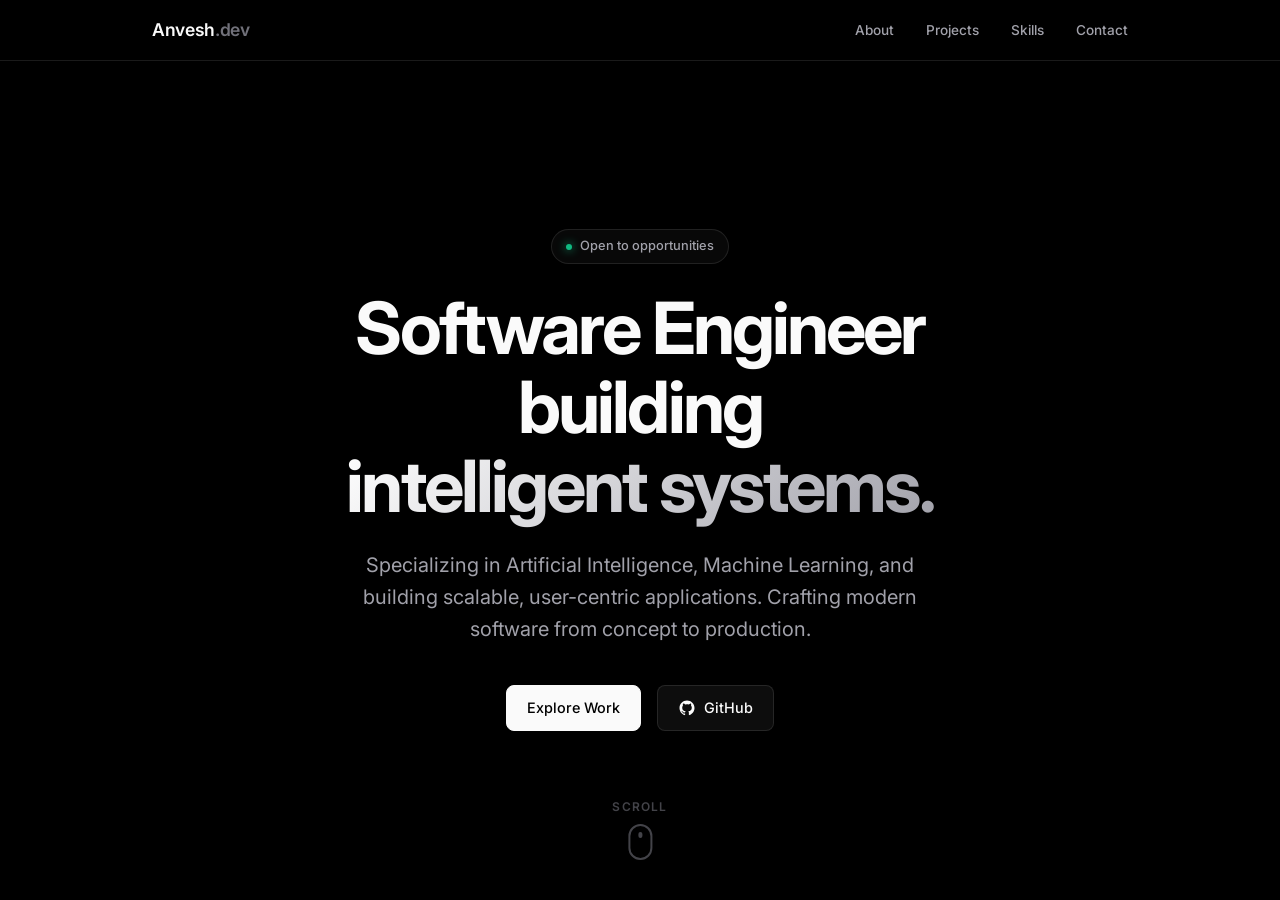
<file: index.html>
<!DOCTYPE html>
<html lang="en">
<head>
  <meta charset="UTF-8" />
  <meta name="viewport" content="width=device-width, initial-scale=1.0" />
  <title>Dulam Anvesh Goud | Software Engineer</title>
  <meta name="description" content="Portfolio of Dulam Anvesh Goud — AI & ML Engineer and Software Developer." />
  
  <link rel="preconnect" href="https://fonts.googleapis.com">
  <link rel="preconnect" href="https://fonts.gstatic.com" crossorigin>
  <link href="https://fonts.googleapis.com/css2?family=Inter:wght@300;400;500;600;700&display=swap" rel="stylesheet">
  
  <link rel="stylesheet" href="style.css" />
</head>
<body>
  
  <!-- Subtle Background Spotlights (21st.dev aesthetic) -->
  <div class="spotlight"></div>
  <div class="spotlight-2"></div>

  <!-- ========== NAVIGATION ========== -->
  <nav class="navbar" id="navbar">
    <div class="nav-container">
      <a href="#hero" class="nav-logo">Anvesh<span class="text-muted">.dev</span></a>
      <ul class="nav-links" id="nav-links">
        <li><a href="#about" class="nav-link">About</a></li>
        <li><a href="#projects-start" class="nav-link">Projects</a></li>
        <li><a href="#skills" class="nav-link">Skills</a></li>
        <li><a href="#contact" class="nav-link">Contact</a></li>
      </ul>
    </div>
  </nav>

  <!-- ========== FULLPAGE SCROLL CONTAINER ========== -->
  <main class="fullpage-container" id="fullpage-container">
    
    <!-- Hero Section -->
    <section class="section hero" id="hero">
      <div class="container hero-container reveal">
        <div class="badge">
          <span class="badge-dot"></span> Open to opportunities
        </div>
        <h1 class="hero-title">Software Engineer building <br/> <span class="text-gradient">intelligent systems.</span></h1>
        <p class="hero-subtitle">
          Specializing in Artificial Intelligence, Machine Learning, and building scalable, user-centric applications. Crafting modern software from concept to production.
        </p>
        <div class="hero-actions">
          <a href="#projects-start" class="btn btn-primary">Explore Work</a>
          <a href="https://github.com/anveshdulam" target="_blank" rel="noopener noreferrer" class="btn btn-secondary">
            <svg width="18" height="18" viewBox="0 0 24 24" fill="currentColor">
              <path fill-rule="evenodd" clip-rule="evenodd" d="M12 2C6.477 2 2 6.477 2 12c0 4.42 2.865 8.166 6.839 9.489.5.092.682-.217.682-.482 0-.237-.008-.866-.013-1.7-2.782.603-3.369-1.34-3.369-1.34-.454-1.156-1.11-1.462-1.11-1.462-.908-.62.069-.608.069-.608 1.003.07 1.531 1.03 1.531 1.03.892 1.529 2.341 1.087 2.91.831.092-.646.35-1.086.636-1.336-2.22-.253-4.555-1.11-4.555-4.943 0-1.091.39-1.984 1.029-2.683-.103-.253-.446-1.27.098-2.647 0 0 .84-.269 2.75 1.025A9.578 9.578 0 0112 6.836c.85.004 1.705.114 2.504.336 1.909-1.294 2.747-1.025 2.747-1.025.546 1.379.203 2.394.1 2.647.64.699 1.028 1.592 1.028 2.683 0 3.842-2.339 4.687-4.566 4.935.359.309.678.919.678 1.852 0 1.336-.012 2.415-.012 2.743 0 .267.18.578.688.48C19.138 20.161 22 16.416 22 12c0-5.523-4.477-10-10-10z"/>
            </svg>
            GitHub
          </a>
        </div>
      </div>
      <!-- Scroll Indicator -->
      <div class="scroll-indicator">
        <span>Scroll</span>
        <div class="mouse"><div class="wheel"></div></div>
      </div>
    </section>

    <!-- About Section -->
    <section class="section about" id="about">
      <div class="container reveal">
        <div class="section-header">
          <h2 class="section-title">About Me</h2>
          <p class="section-subtitle">Bridging the gap between ML models and user experiences.</p>
        </div>
        <div class="about-grid glass-card">
          <div class="about-text">
            <p>
              I am a B.Tech student in Artificial Intelligence and Machine Learning at VIT Bhopal. 
              I am passionate about creating efficient algorithms and translating complex data into actionable insights.
            </p>
            <p>
              My work spans from developing assistive technologies for the visually impaired to 
              architecting machine learning models for natural language processing and computer vision. 
              I focus on writing clean, maintainable code and solving real-world problems.
            </p>
          </div>
          <div class="about-stats">
            <div class="stat-box">
              <h3 class="stat-number">2+</h3>
              <p class="stat-label">Years Coding</p>
            </div>
            <div class="stat-box">
              <h3 class="stat-number" id="project-count">10+</h3>
              <p class="stat-label">Projects Built</p>
            </div>
          </div>
        </div>
      </div>
    </section>

    <!-- Projects (Rendered via JS as individual 100vh sections) -->
    <div id="projects-container"></div>

    <!-- Skills Section -->
    <section class="section skills" id="skills">
      <div class="container">
        <div class="section-header reveal">
          <h2 class="section-title">Technical Expertise</h2>
          <p class="section-subtitle">Technologies and tools I work with daily.</p>
        </div>
        <div class="skills-grid" id="skills-grid"></div>
      </div>
    </section>

    <!-- Footer / Contact Section -->
    <section class="section footer" id="contact">
      <div class="container glass-card footer-card reveal">
        <div class="footer-top">
          <h2 class="footer-heading">Let's connect.</h2>
          <p class="footer-description">I'm currently exploring new opportunities. Whether you have a question or just want to say hi, my inbox is always open.</p>
          <div class="footer-links">
            <a href="https://github.com/anveshdulam" target="_blank" rel="noopener noreferrer" class="btn btn-secondary">
              <svg width="20" height="20" viewBox="0 0 24 24" fill="currentColor">
                <path fill-rule="evenodd" clip-rule="evenodd" d="M12 2C6.477 2 2 6.477 2 12c0 4.42 2.865 8.166 6.839 9.489.5.092.682-.217.682-.482 0-.237-.008-.866-.013-1.7-2.782.603-3.369-1.34-3.369-1.34-.454-1.156-1.11-1.462-1.11-1.462-.908-.62.069-.608.069-.608 1.003.07 1.531 1.03 1.531 1.03.892 1.529 2.341 1.087 2.91.831.092-.646.35-1.086.636-1.336-2.22-.253-4.555-1.11-4.555-4.943 0-1.091.39-1.984 1.029-2.683-.103-.253-.446-1.27.098-2.647 0 0 .84-.269 2.75 1.025A9.578 9.578 0 0112 6.836c.85.004 1.705.114 2.504.336 1.909-1.294 2.747-1.025 2.747-1.025.546 1.379.203 2.394.1 2.647.64.699 1.028 1.592 1.028 2.683 0 3.842-2.339 4.687-4.566 4.935.359.309.678.919.678 1.852 0 1.336-.012 2.415-.012 2.743 0 .267.18.578.688.48C19.138 20.161 22 16.416 22 12c0-5.523-4.477-10-10-10z"/>
              </svg>
              GitHub
            </a>
            <a href="https://www.linkedin.com/in/anvesh-goud-469124382/" target="_blank" rel="noopener noreferrer" class="btn btn-secondary">
              <svg width="20" height="20" viewBox="0 0 24 24" fill="currentColor">
                <path d="M20.447 20.452h-3.554v-5.569c0-1.328-.027-3.037-1.852-3.037-1.853 0-2.136 1.445-2.136 2.939v5.667H9.351V9h3.414v1.561h.046c.477-.9 1.637-1.85 3.37-1.85 3.601 0 4.267 2.37 4.267 5.455v6.286zM5.337 7.433a2.062 2.062 0 01-2.063-2.065 2.064 2.064 0 112.063 2.065zm1.782 13.019H3.555V9h3.564v11.452zM22.225 0H1.771C.792 0 0 .774 0 1.729v20.542C0 23.227.792 24 1.771 24h20.451C23.2 24 24 23.227 24 22.271V1.729C24 .774 23.2 0 22.222 0h.003z"/>
              </svg>
              LinkedIn
            </a>
          </div>
        </div>
      </div>
      <div class="footer-bottom">
        <p>&copy; 2026 Dulam Anvesh Goud.</p>
      </div>
    </section>
  </main>

  <script src="data.js"></script>
  <script src="script.js"></script>
</body>
</html>
</file>
<file: style.css>
/* ============================================
   PORTFOLIO - Full-Page Scroll Architecture
   ============================================ */

/* --- Fonts & Variables --- */
:root {
  --bg-primary: #000000;
  --bg-card: rgba(39, 39, 42, 0.3);
  --border-color: rgba(255, 255, 255, 0.1);
  --border-hover: rgba(255, 255, 255, 0.2);

  --text-primary: #FAFAFA;
  --text-secondary: #A1A1AA;
  --text-muted: #71717A;

  --font-primary: 'Inter', -apple-system, BlinkMacSystemFont, sans-serif;
  --container-width: 1024px;
  --transition: 0.3s cubic-bezier(0.16, 1, 0.3, 1);
}

/* --- Reset --- */
*,
*::before,
*::after {
  box-sizing: border-box;
  margin: 0;
  padding: 0;
}

html,
body {
  font-family: var(--font-primary);
  background-color: var(--bg-primary);
  color: var(--text-primary);
  line-height: 1.6;
  -webkit-font-smoothing: antialiased;
}

a {
  color: inherit;
  text-decoration: none;
}

/* --- Desktop Full-Page Scroll Snap (The Magic) --- */
@media (min-width: 769px) {

  html,
  body {
    height: 100vh;
    overflow: hidden;
    /* Hide normal scrollbar, use container */
  }

  .fullpage-container {
    height: 100vh;
    width: 100vw;
    overflow-y: scroll;
    scroll-snap-type: y mandatory;
    scroll-behavior: smooth;
    /* Hide scrollbar for cleaner look */
    scrollbar-width: none;
    -ms-overflow-style: none;
  }

  .fullpage-container::-webkit-scrollbar {
    display: none;
  }

  .section {
    height: 100vh;
    width: 100vw;
    scroll-snap-align: start;
    scroll-snap-stop: always;
    display: flex;
    flex-direction: column;
    justify-content: center;
    position: relative;
    padding-top: 60px;
    /* Offset for navbar */
  }
}

/* Mobile Fallback - Normal Flow */
@media (max-width: 768px) {

  html,
  body {
    overflow-x: hidden;
  }

  .fullpage-container {
    width: 100%;
  }

  .section {
    min-height: 100vh;
    padding: 100px 24px;
    display: flex;
    flex-direction: column;
    justify-content: center;
    position: relative;
  }
}

/* --- Spotlights (Breathing Background Glows) --- */
@keyframes breathe {

  0%,
  100% {
    opacity: 0.6;
    transform: translateX(-50%) scale(1);
  }

  50% {
    opacity: 1;
    transform: translateX(-50%) scale(1.1);
  }
}

@keyframes breathe-2 {

  0%,
  100% {
    opacity: 0.6;
    transform: scale(1);
  }

  50% {
    opacity: 1;
    transform: scale(1.1);
  }
}

.spotlight {
  position: fixed;
  top: -20%;
  left: 50%;
  transform: translateX(-50%);
  width: 100vw;
  height: 500px;
  background: radial-gradient(ellipse at center, rgba(120, 119, 198, 0.15) 0%, rgba(255, 255, 255, 0) 60%);
  pointer-events: none;
  z-index: -1;
  animation: breathe 8s ease-in-out infinite;
}

.spotlight-2 {
  position: fixed;
  bottom: -20%;
  right: -10%;
  width: 800px;
  height: 800px;
  background: radial-gradient(ellipse at center, rgba(56, 189, 248, 0.08) 0%, rgba(255, 255, 255, 0) 60%);
  pointer-events: none;
  z-index: -1;
  animation: breathe-2 10s ease-in-out infinite;
}

/* --- Text Utilities --- */
.text-muted {
  color: var(--text-muted);
}

.text-gradient {
  background: linear-gradient(135deg, #fff 0%, #a1a1aa 100%);
  -webkit-background-clip: text;
  -webkit-text-fill-color: transparent;
  background-clip: text;
}

/* --- Glassmorphic Card with Mouse Tracking Glow --- */
.glass-card {
  background: var(--bg-card);
  border: 1px solid var(--border-color);
  border-radius: 16px;
  backdrop-filter: blur(16px);
  -webkit-backdrop-filter: blur(16px);
  padding: 32px;
  position: relative;
  overflow: hidden;
  transition: transform var(--transition), box-shadow var(--transition);
}

.glass-card:hover {
  transform: translateY(-4px) scale(1.01);
  box-shadow: 0 20px 40px -10px rgba(0, 0, 0, 0.8);
}

.glass-card::before {
  content: "";
  position: absolute;
  inset: 0;
  border-radius: inherit;
  padding: 1px;
  background: radial-gradient(400px circle at var(--mouse-x, -100px) var(--mouse-y, -100px), rgba(255, 255, 255, 0.3), transparent 40%);
  -webkit-mask: linear-gradient(#fff 0 0) content-box, linear-gradient(#fff 0 0);
  -webkit-mask-composite: xor;
  mask-composite: exclude;
  opacity: 0;
  transition: opacity 0.5s ease;
  pointer-events: none;
  z-index: 10;
}

.glass-card::after {
  content: "";
  position: absolute;
  inset: 0;
  background: radial-gradient(600px circle at var(--mouse-x, -100px) var(--mouse-y, -100px), rgba(255, 255, 255, 0.04), transparent 40%);
  opacity: 0;
  transition: opacity 0.5s ease;
  pointer-events: none;
  z-index: 0;
}

.glass-card:hover::before,
.glass-card:hover::after {
  opacity: 1;
}

.glass-card>* {
  position: relative;
  z-index: 1;
}

/* --- Layout --- */
.container {
  width: 100%;
  max-width: var(--container-width);
  margin: 0 auto;
  padding: 0 24px;
}

.section-header {
  margin-bottom: 48px;
}

.section-title {
  font-size: 2.5rem;
  font-weight: 700;
  letter-spacing: -0.03em;
  color: var(--text-primary);
  margin-bottom: 8px;
}

.section-subtitle {
  font-size: 1.1rem;
  color: var(--text-secondary);
}

/* --- Navigation --- */
.navbar {
  position: fixed;
  top: 0;
  left: 0;
  width: 100%;
  background: rgba(0, 0, 0, 0.4);
  backdrop-filter: blur(12px);
  -webkit-backdrop-filter: blur(12px);
  border-bottom: 1px solid var(--border-color);
  z-index: 1000;
}

.nav-container {
  max-width: var(--container-width);
  margin: 0 auto;
  padding: 16px 24px;
  display: flex;
  justify-content: space-between;
  align-items: center;
}

.nav-logo {
  font-weight: 600;
  font-size: 1.1rem;
  letter-spacing: -0.02em;
}

.nav-links {
  display: flex;
  gap: 32px;
  list-style: none;
}

.nav-link {
  font-size: 0.85rem;
  font-weight: 500;
  color: var(--text-secondary);
  transition: color var(--transition);
}

.nav-link:hover {
  color: var(--text-primary);
}

/* --- Buttons & Badges --- */
.badge {
  display: inline-flex;
  align-items: center;
  gap: 8px;
  padding: 6px 14px;
  border: 1px solid var(--border-color);
  border-radius: 9999px;
  background: rgba(255, 255, 255, 0.03);
  font-size: 0.8rem;
  font-weight: 500;
  color: var(--text-secondary);
  margin-bottom: 24px;
  backdrop-filter: blur(8px);
}

.badge-dot {
  width: 6px;
  height: 6px;
  background-color: #10B981;
  border-radius: 50%;
  box-shadow: 0 0 10px #10B981;
  animation: pulse 2s infinite;
}

@keyframes pulse {
  0% {
    transform: scale(1);
    opacity: 1;
  }

  50% {
    transform: scale(1.3);
    opacity: 0.7;
  }

  100% {
    transform: scale(1);
    opacity: 1;
  }
}

.btn {
  display: inline-flex;
  align-items: center;
  justify-content: center;
  gap: 8px;
  padding: 10px 20px;
  border-radius: 8px;
  font-size: 0.9rem;
  font-weight: 500;
  transition: all var(--transition);
  cursor: pointer;
  text-decoration: none;
}

.btn-primary {
  background: #FAFAFA;
  color: #000000;
  border: 1px solid #FAFAFA;
}

.btn-primary:hover {
  background: #D4D4D8;
  transform: scale(1.05);
}

.btn-secondary {
  background: rgba(255, 255, 255, 0.05);
  color: var(--text-primary);
  border: 1px solid var(--border-color);
}

.btn-secondary:hover {
  background: rgba(255, 255, 255, 0.1);
  border-color: var(--border-hover);
  transform: scale(1.05);
}

/* --- Hero Section --- */
.hero-container {
  max-width: 800px;
  text-align: center;
  display: flex;
  flex-direction: column;
  align-items: center;
}

.hero-title {
  font-size: clamp(3rem, 6vw, 4.5rem);
  font-weight: 700;
  letter-spacing: -0.04em;
  line-height: 1.1;
  margin-bottom: 24px;
}

.hero-subtitle {
  font-size: clamp(1.1rem, 2vw, 1.25rem);
  color: var(--text-secondary);
  line-height: 1.6;
  margin-bottom: 40px;
  max-width: 600px;
}

.hero-actions {
  display: flex;
  gap: 16px;
  justify-content: center;
}

/* Scroll Indicator */
.scroll-indicator {
  position: absolute;
  bottom: 40px;
  left: 50%;
  transform: translateX(-50%);
  display: flex;
  flex-direction: column;
  align-items: center;
  gap: 8px;
  color: var(--text-muted);
  font-size: 0.75rem;
  font-weight: 600;
  letter-spacing: 0.1em;
  text-transform: uppercase;
  opacity: 0.6;
  animation: float 3s ease-in-out infinite;
}

.mouse {
  width: 24px;
  height: 36px;
  border: 2px solid var(--text-muted);
  border-radius: 12px;
  display: flex;
  justify-content: center;
  padding-top: 6px;
}

.wheel {
  width: 4px;
  height: 6px;
  background: var(--text-muted);
  border-radius: 2px;
  animation: scrollWheel 2s infinite;
}

@keyframes float {

  0%,
  100% {
    transform: translate(-50%, 0);
  }

  50% {
    transform: translate(-50%, 10px);
  }
}

@keyframes scrollWheel {
  0% {
    transform: translateY(0);
    opacity: 1;
  }

  100% {
    transform: translateY(10px);
    opacity: 0;
  }
}

/* --- About Section --- */
.about-grid {
  display: grid;
  grid-template-columns: 2fr 1fr;
  gap: 48px;
}

.about-text p {
  font-size: 1.1rem;
  color: var(--text-secondary);
  margin-bottom: 24px;
}

.about-text p:last-child {
  margin-bottom: 0;
}

.about-stats {
  display: flex;
  flex-direction: column;
  justify-content: center;
  gap: 32px;
  border-left: 1px solid var(--border-color);
  padding-left: 32px;
}

.stat-number {
  font-size: 2.5rem;
  font-weight: 600;
  letter-spacing: -0.03em;
  line-height: 1;
  margin-bottom: 8px;
}

.stat-label {
  font-size: 0.85rem;
  color: var(--text-muted);
}

/* --- Fullscreen Project Sections --- */
.project-fs-grid {
  display: grid;
  grid-template-columns: 1.2fr 1fr;
  gap: 48px;
  align-items: center;
}

.project-fs-info {
  display: flex;
  flex-direction: column;
  align-items: flex-start;
}

.project-fs-label {
  font-size: 0.85rem;
  font-weight: 600;
  letter-spacing: 0.1em;
  text-transform: uppercase;
  color: var(--text-muted);
  margin-bottom: 12px;
}

.project-fs-title {
  font-size: 3rem;
  font-weight: 700;
  letter-spacing: -0.03em;
  line-height: 1.1;
  margin-bottom: 24px;
}

.project-fs-desc {
  font-size: 1.15rem;
  color: var(--text-secondary);
  margin-bottom: 32px;
  line-height: 1.6;
}

.project-tags {
  display: flex;
  flex-wrap: wrap;
  gap: 10px;
  margin-bottom: 32px;
}

.project-tag {
  font-size: 0.85rem;
  font-weight: 500;
  padding: 6px 14px;
  border-radius: 8px;
  background: rgba(255, 255, 255, 0.05);
  color: var(--text-primary);
  border: 1px solid var(--border-color);
}

.project-fs-visual {
  width: 100%;
  max-height: 450px;
  background: var(--bg-card);
  border-radius: 16px;
  border: 1px solid var(--border-color);
  display: flex;
  align-items: flex-start;
  justify-content: center;
  position: relative;
  overflow-y: auto;
}

.project-fs-visual::-webkit-scrollbar {
  width: 6px;
}

.project-fs-visual::-webkit-scrollbar-thumb {
  background: rgba(255, 255, 255, 0.2);
  border-radius: 4px;
}

.workflow-diagram {
  display: flex;
  flex-direction: column;
  align-items: center;
  justify-content: flex-start;
  width: 100%;
  min-height: 100%;
  padding: 32px;
}

.workflow-title {
  font-size: 0.85rem;
  text-transform: uppercase;
  letter-spacing: 0.1em;
  color: var(--text-muted);
  margin-bottom: 24px;
  font-weight: 600;
}

.workflow-step {
  background: rgba(255, 255, 255, 0.03);
  border: 1px solid rgba(255, 255, 255, 0.1);
  padding: 14px 24px;
  border-radius: 8px;
  color: var(--text-primary);
  font-size: 0.95rem;
  text-align: center;
  min-width: 200px;
  backdrop-filter: blur(4px);
  box-shadow: 0 4px 6px rgba(0, 0, 0, 0.1);
  transition: transform var(--transition);
}

.workflow-step:hover {
  transform: scale(1.05);
  border-color: rgba(255, 255, 255, 0.2);
}

.workflow-arrow {
  color: var(--text-muted);
  margin: 8px 0;
  font-size: 1.2rem;
}

/* --- Skills Section --- */
.skills-grid {
  display: grid;
  grid-template-columns: repeat(auto-fill, minmax(300px, 1fr));
  gap: 24px;
}

.skill-cat-title {
  font-size: 1.1rem;
  font-weight: 600;
  margin-bottom: 24px;
  display: flex;
  align-items: center;
  gap: 12px;
}

.skill-list {
  display: flex;
  flex-direction: column;
  gap: 16px;
}

.skill-item {
  display: flex;
  align-items: center;
  gap: 12px;
}

.skill-icon {
  width: 18px;
  height: 18px;
  color: var(--text-muted);
}

.skill-name {
  font-size: 0.95rem;
  color: var(--text-secondary);
  font-weight: 500;
}

/* --- Footer --- */
.footer-card {
  text-align: center;
  display: flex;
  flex-direction: column;
  align-items: center;
  padding: 64px 32px;
}

.footer-heading {
  font-size: 2.5rem;
  font-weight: 600;
  letter-spacing: -0.03em;
  margin-bottom: 16px;
}

.footer-description {
  color: var(--text-secondary);
  font-size: 1.1rem;
  margin-bottom: 32px;
  max-width: 500px;
}

.footer-links {
  display: flex;
  gap: 16px;
  justify-content: center;
}

.footer-bottom {
  position: absolute;
  bottom: 20px;
  text-align: center;
  width: 100%;
  color: var(--text-muted);
  font-size: 0.85rem;
}

/* --- Animations --- */
.reveal {
  opacity: 0;
  transform: translateY(40px) scale(0.95);
  transition: opacity 1s cubic-bezier(0.16, 1, 0.3, 1), transform 1s cubic-bezier(0.16, 1, 0.3, 1);
}

.reveal.active {
  opacity: 1;
  transform: translateY(0) scale(1);
}

/* --- Mobile Fixes --- */
@media (max-width: 900px) {
  .project-fs-grid {
    grid-template-columns: 1fr;
    gap: 32px;
  }

  .project-fs-visual {
    max-height: 300px;
    margin-bottom: 32px;
  }

  .project-fs-title {
    font-size: 2.5rem;
  }

  .nav-links {
    display: none;
  }

  .about-grid {
    grid-template-columns: 1fr;
    gap: 32px;
  }

  .about-stats {
    border-left: none;
    border-top: 1px solid var(--border-color);
    padding-left: 0;
    padding-top: 32px;
    flex-direction: row;
    flex-wrap: wrap;
  }
}
</file>
